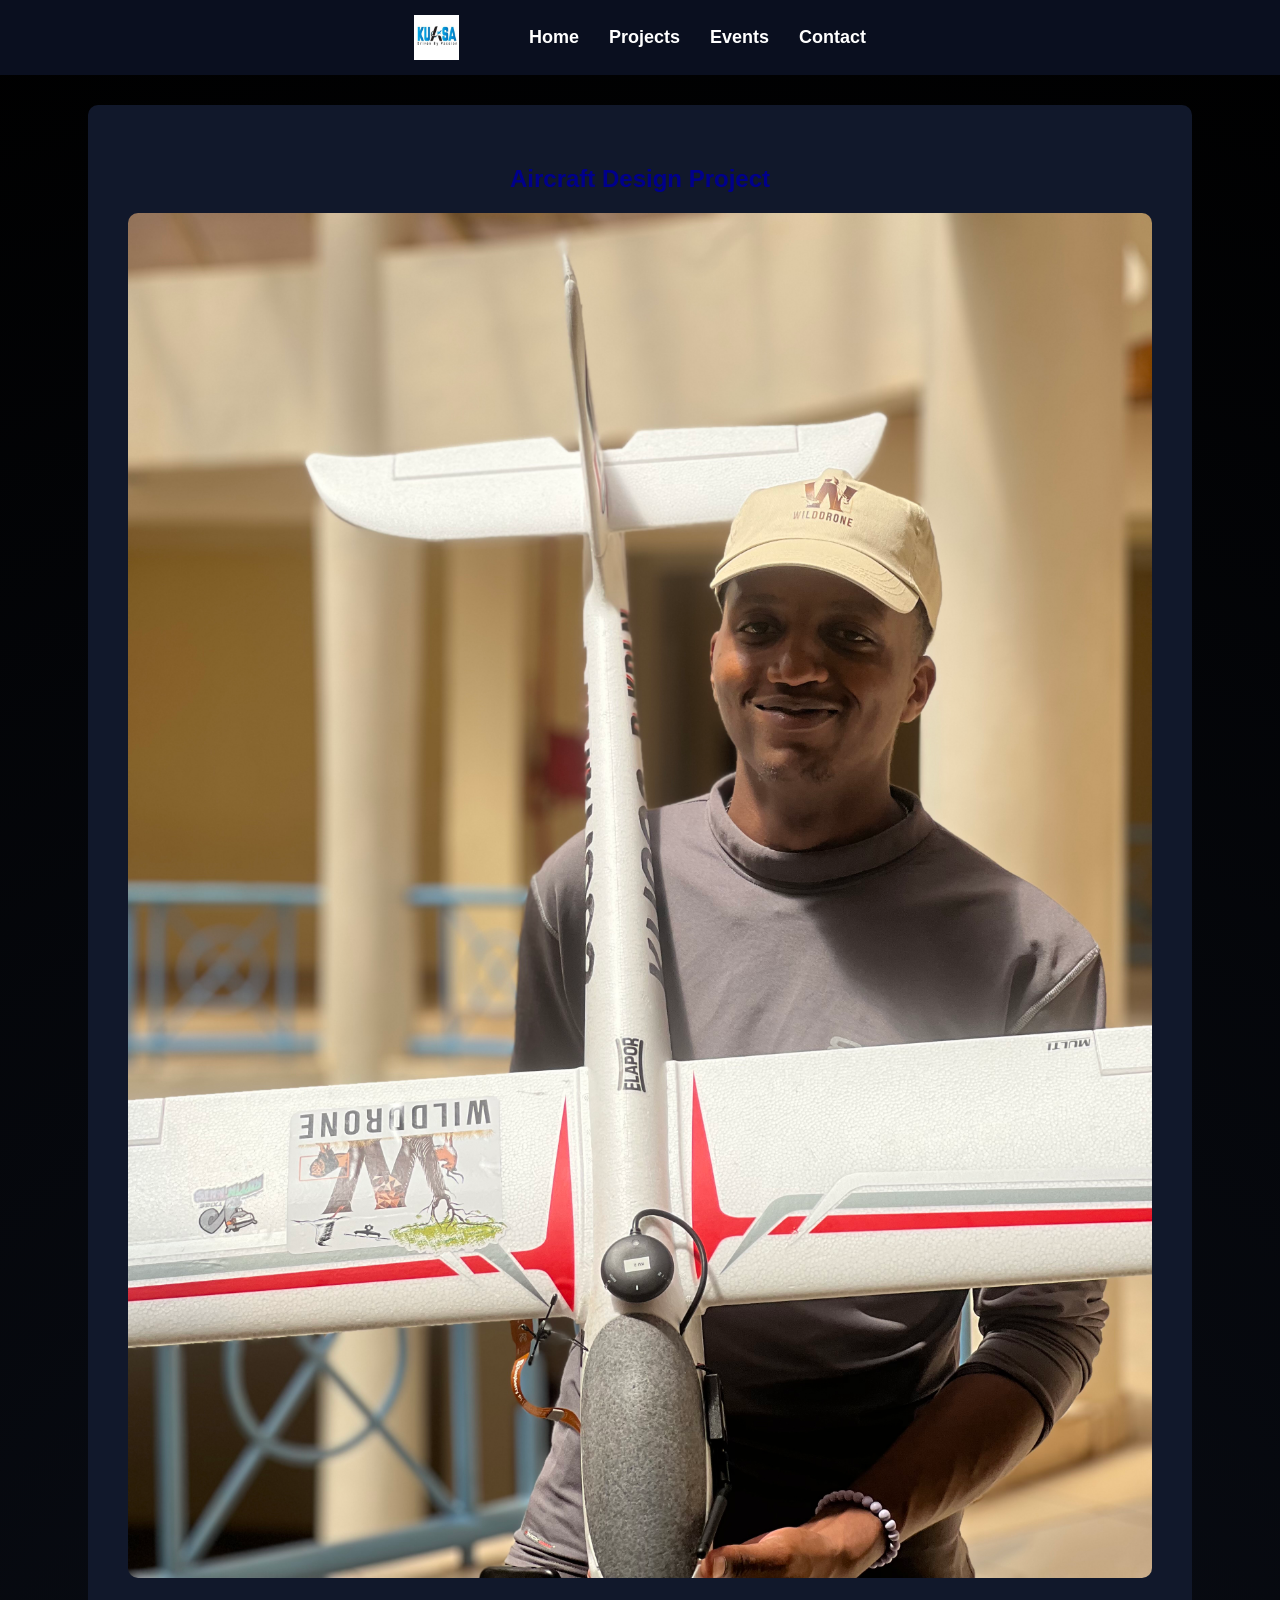
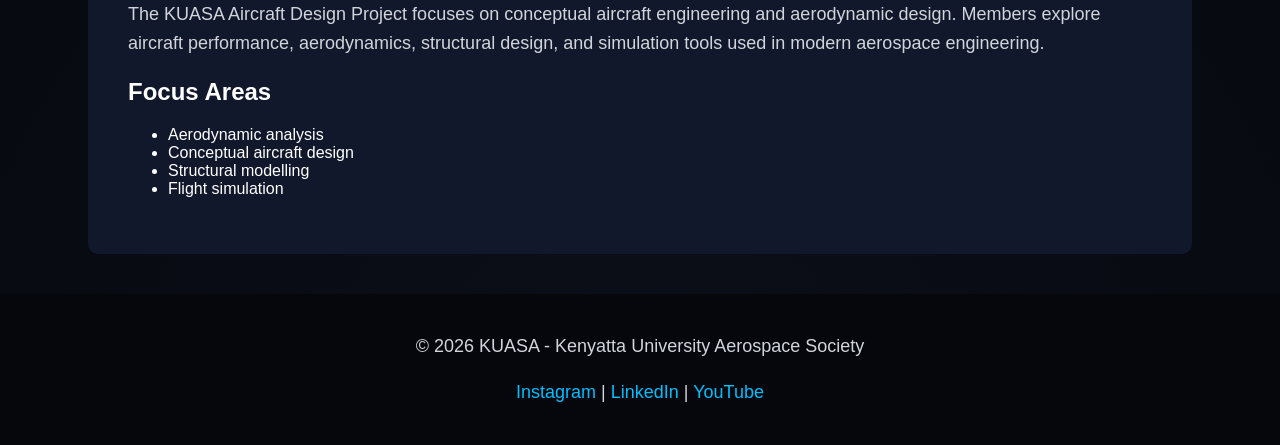
<file: aircraft-project.html>
<!DOCTYPE html>
<html>

<head>
<title>KUASA Aircraft Design Project</title>
<link rel="stylesheet" href="style.css">
</head>

<body>

<nav>

<img src="images/kuasa-logo.png" class="logo">

<a href="index.html">Home</a>
<a href="projects.html">Projects</a>
<a href="events.html">Events</a>
<a href="contact.html">Contact</a>

</nav>


<section>

<h1>Aircraft Design Project</h1>

<img src="images/aircraft.jpg" style="width:100%; border-radius:10px;">

<p>
The KUASA Aircraft Design Project focuses on conceptual aircraft engineering
and aerodynamic design. Members explore aircraft performance, aerodynamics,
structural design, and simulation tools used in modern aerospace engineering.
</p>

<h2>Focus Areas</h2>

<ul>
<li>Aerodynamic analysis</li>
<li>Conceptual aircraft design</li>
<li>Structural modelling</li>
<li>Flight simulation</li>
</ul>

</section>


<footer>

<p>© 2026 KUASA - Kenyatta University Aerospace Society</p>

<p>
<a href="#">Instagram</a> |
<a href="#">LinkedIn</a> |
<a href="#">YouTube</a>
</p>

</footer>

</body>

</html>
</file>
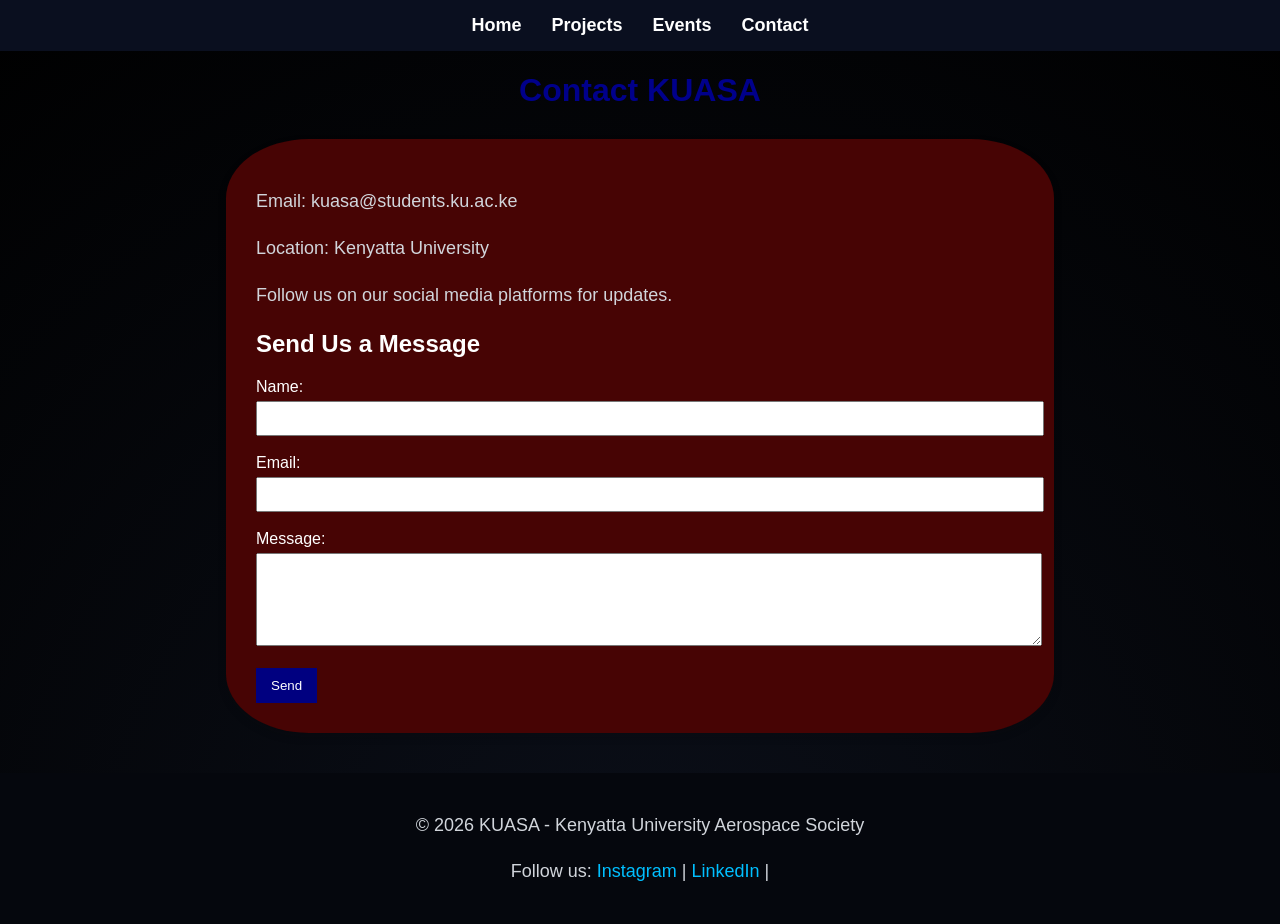
<file: contact.html>
<!DOCTYPE html>
<html>

<head>
<title>Contact KUASA</title>
<link rel="stylesheet" href="style.css">
</head>

<body>

<nav>
<a href="index.html">Home</a>
<a href="projects.html">Projects</a>
<a href="events.html">Events</a>
<a href="contact.html">Contact</a>
</nav>

<h1>Contact KUASA</h1>

<div class="contact-container">

<p>Email: kuasa@students.ku.ac.ke</p>
<p>Location: Kenyatta University</p>
<p>Follow us on our social media platforms for updates.</p>

<h2>Send Us a Message</h2>

<form>
<label>Name:</label><br>
<input type="text"><br><br>

<label>Email:</label><br>
<input type="email"><br><br>

<label>Message:</label><br>
<textarea rows="5" cols="30"></textarea><br><br>

<button type="submit">Send</button>
</form>

</div>

</body>
</html>

<footer>
    <p>© 2026 KUASA - Kenyatta University Aerospace Society</p>

    <p>
        Follow us:
        <a href="#">Instagram</a> |
        <a href="#">LinkedIn</a> |

    </p>

</footer>
</file>
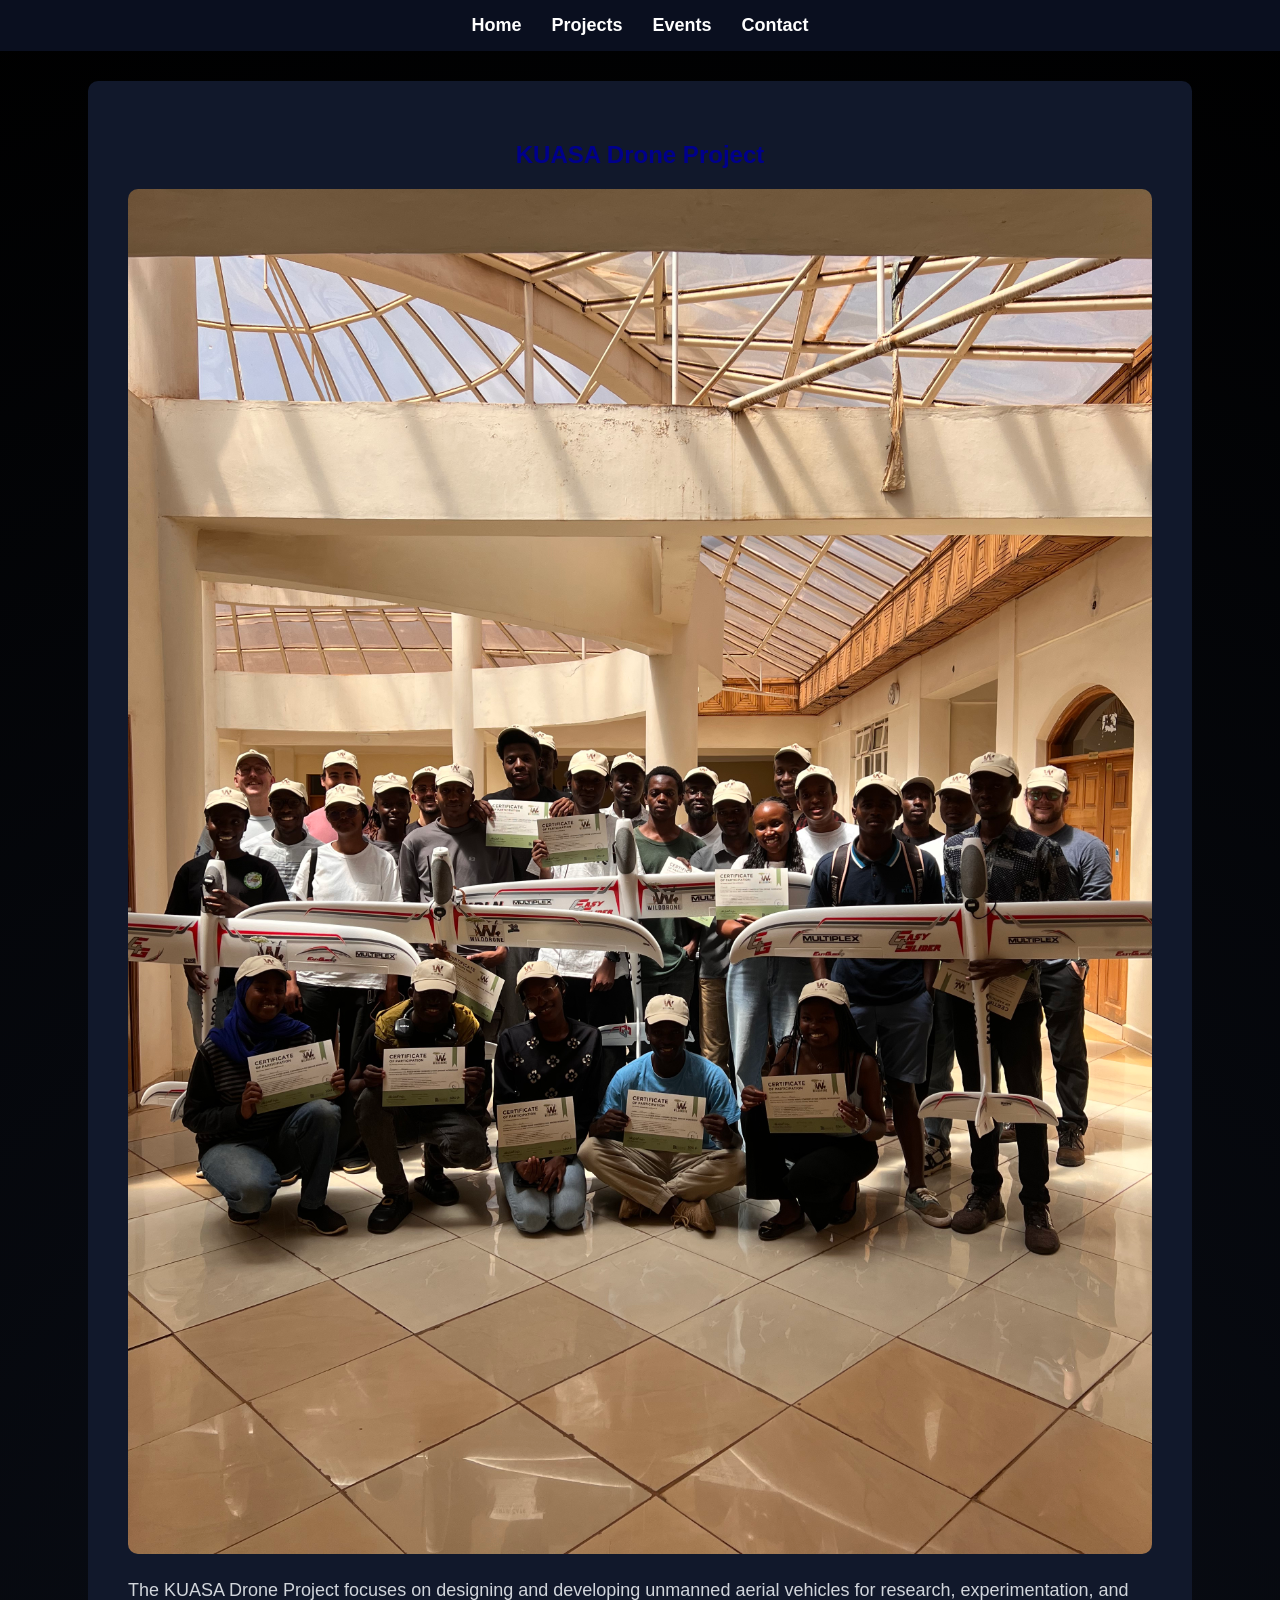
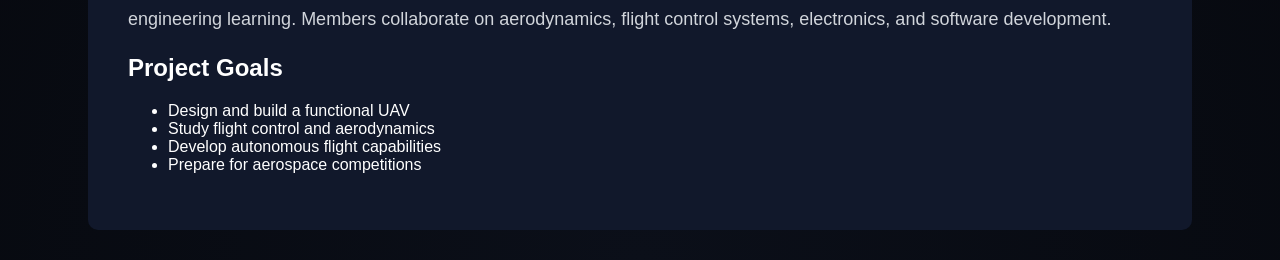
<file: drone-project.html>
<!DOCTYPE html>
<html>

<head>
<title>KUASA Drone Project</title>
<link rel="stylesheet" href="style.css">
</head>

<body>

<nav>
<a href="index.html">Home</a>
<a href="projects.html">Projects</a>
<a href="events.html">Events</a>
<a href="contact.html">Contact</a>
</nav>

<section>

<h1>KUASA Drone Project</h1>

<img src="images/drone.jpg" style="width:100%; border-radius:10px;">

<p>
The KUASA Drone Project focuses on designing and developing unmanned aerial
vehicles for research, experimentation, and engineering learning. Members
collaborate on aerodynamics, flight control systems, electronics, and software
development.
</p>

<h2>Project Goals</h2>

<ul>
<li>Design and build a functional UAV</li>
<li>Study flight control and aerodynamics</li>
<li>Develop autonomous flight capabilities</li>
<li>Prepare for aerospace competitions</li>
</ul>

</section>

</body>
</html>
</file>
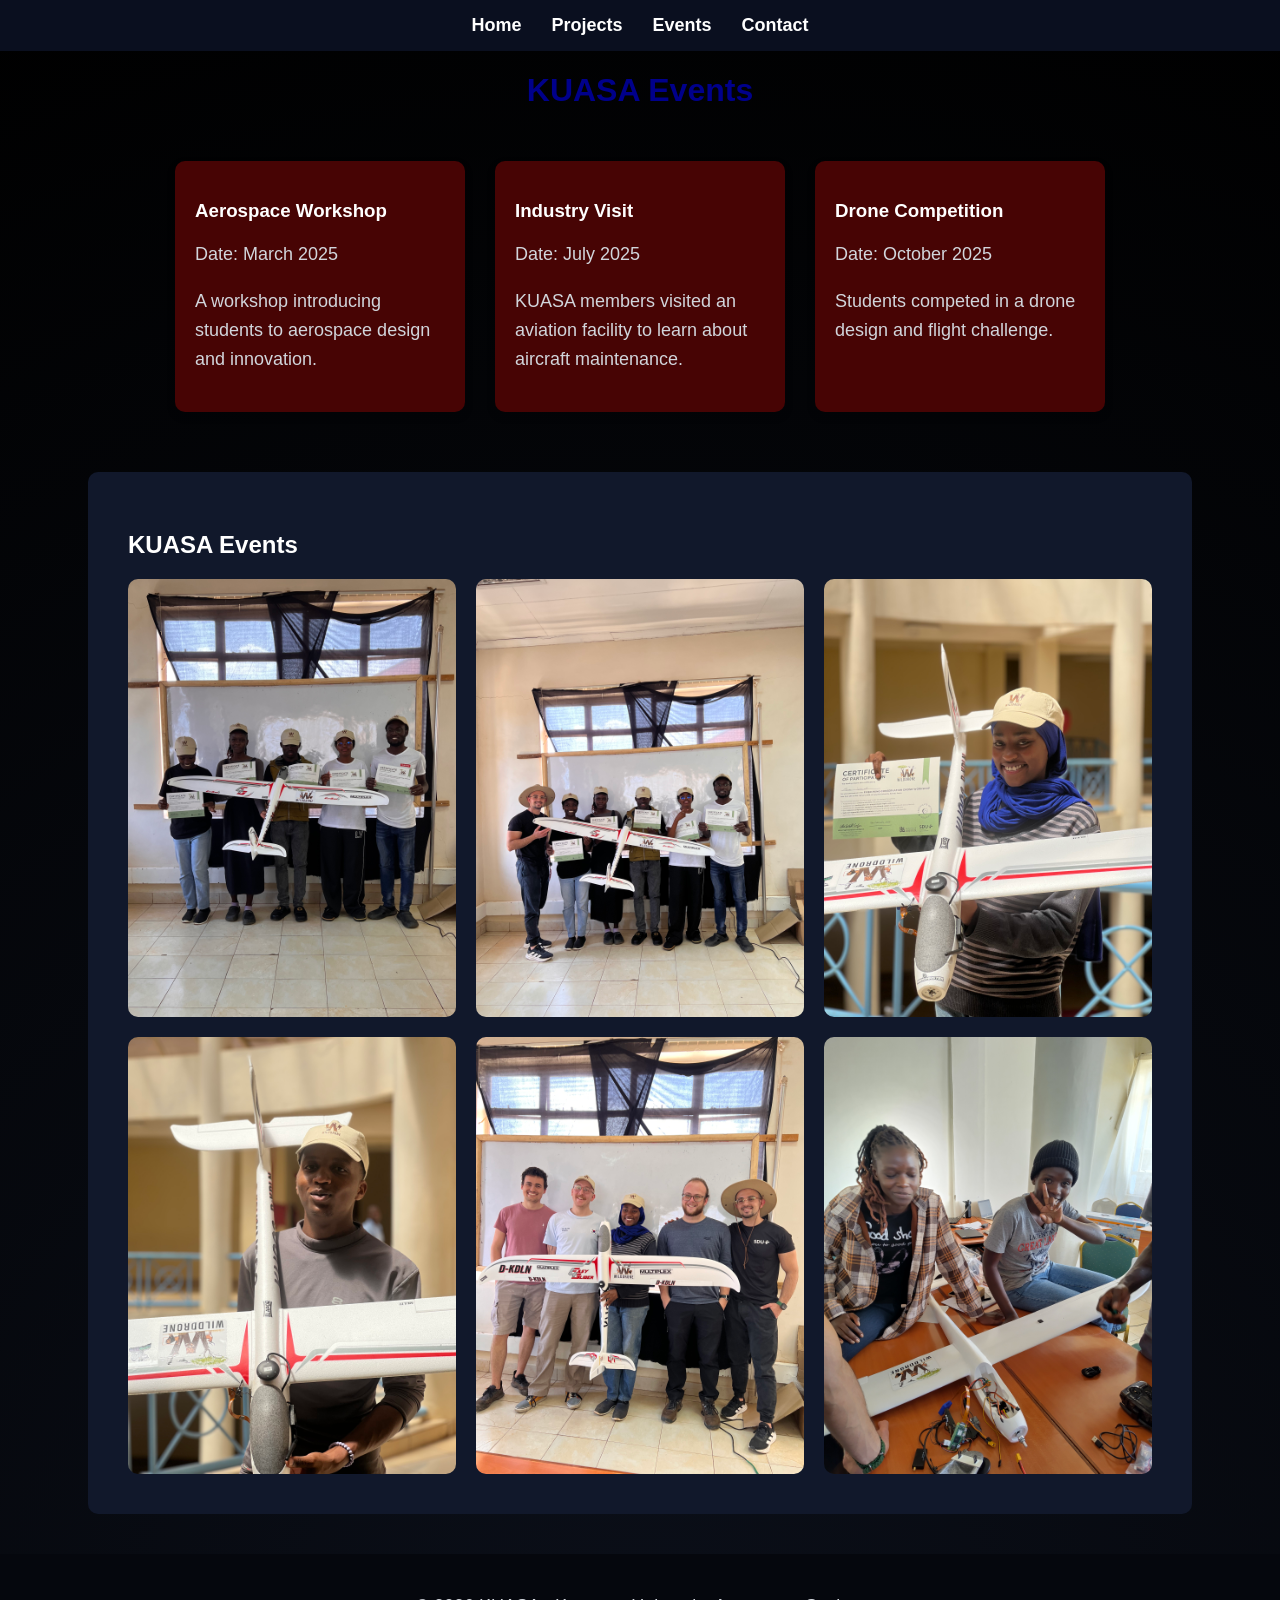
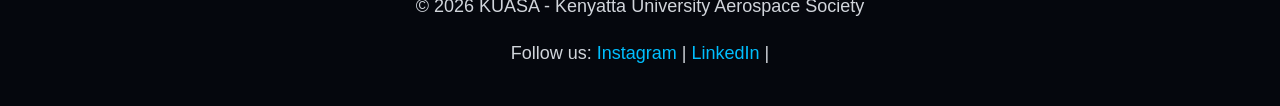
<file: events.html>
<!DOCTYPE html>
<html>

<head>
<title>KUASA Events</title>
<link rel="stylesheet" href="style.css">
</head>

<body>

<nav>
<a href="index.html">Home</a>
<a href="projects.html">Projects</a>
<a href="events.html">Events</a>
<a href="contact.html">Contact</a>
</nav>

<h1>KUASA Events</h1>

<div class="events-container">

<div class="event-card">
<h3>Aerospace Workshop</h3>
<p>Date: March 2025</p>
<p>A workshop introducing students to aerospace design and innovation.</p>
</div>

<div class="event-card">
<h3>Industry Visit</h3>
<p>Date: July 2025</p>
<p>KUASA members visited an aviation facility to learn about aircraft maintenance.</p>
</div>

<div class="event-card">
<h3>Drone Competition</h3>
<p>Date: October 2025</p>
<p>Students competed in a drone design and flight challenge.</p>
</div>

</div>

<section>
    <h2>KUASA Events</h2>

    <div class="gallery">

        <img src="images/event1.jpg" alt="KUASA Event">
        <img src="images/event2.jpg" alt="KUASA Event">
        <img src="images/event3.jpg" alt="KUASA Event">
        <img src="images/event4.jpg" alt="KUASA Event">
        <img src="images/event5.jpg" alt="KUASA Event">
        <img src="images/event6.jpg" alt="KUASA Event">

    </div>

</section>
</body>
</html>

<footer>
    <p>© 2026 KUASA - Kenyatta University Aerospace Society</p>

    <p>
        Follow us:
        <a href="#">Instagram</a> |
        <a href="#">LinkedIn</a> |

    </p>

</footer>
</file>
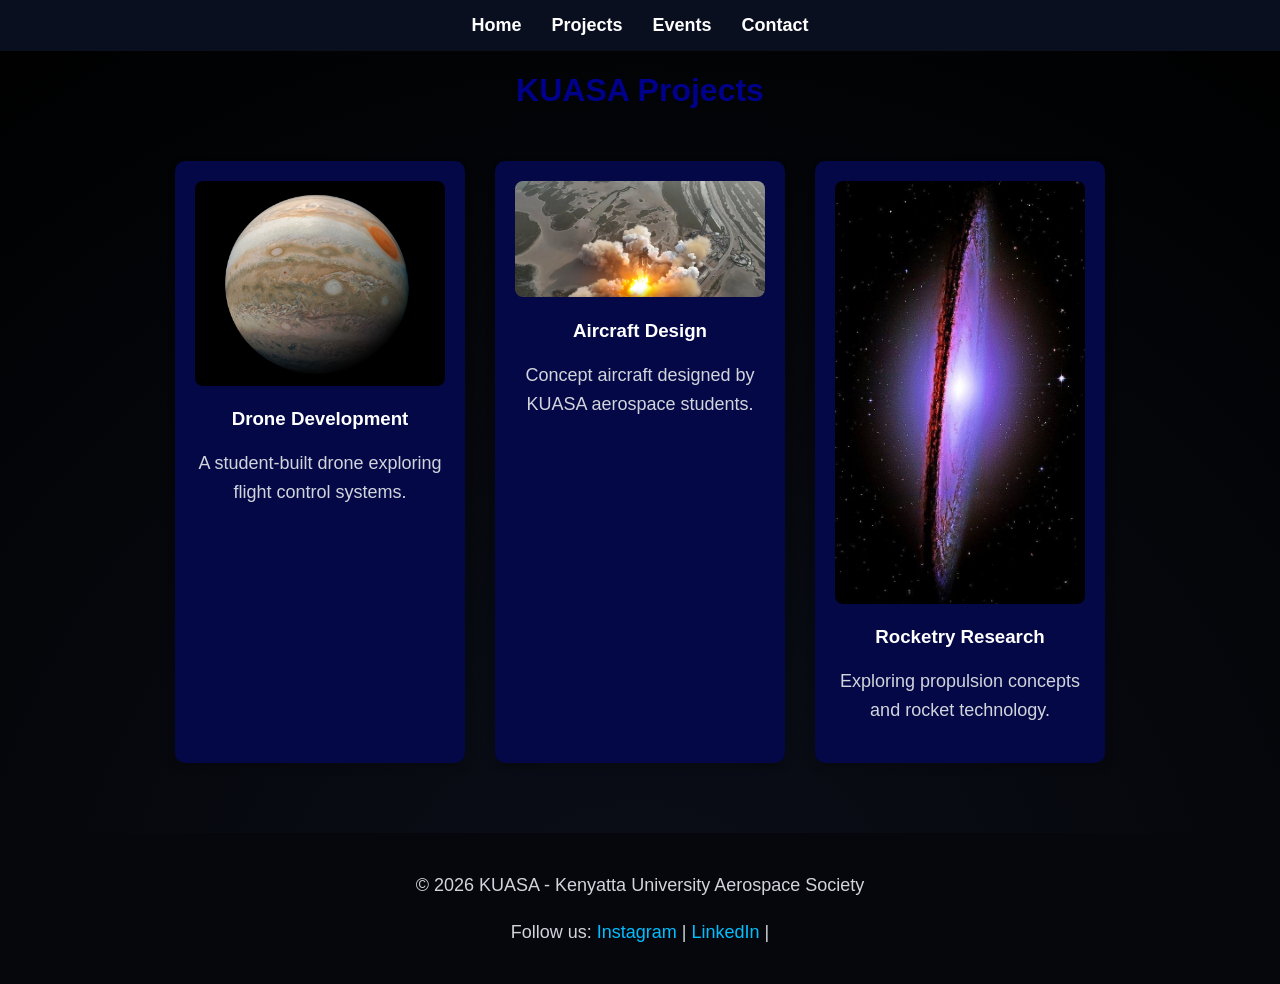
<file: projects.html>
<!DOCTYPE html>
<html>

<head>
<title>KUASA Projects</title>
<link rel="stylesheet" href="style.css">
</head>

<body>

<nav>
<a href="index.html">Home</a>
<a href="projects.html">Projects</a>
<a href="events.html">Events</a>
<a href="contact.html">Contact</a>
</nav>

<h1>KUASA Projects</h1>

<div class="projects-container">

<div class="project-card">
<img src="images/project1.jpg">
<h3>Drone Development</h3>
<p>A student-built drone exploring flight control systems.</p>
</div>

<div class="project-card">
<img src="images/project2.jpg">
<h3>Aircraft Design</h3>
<p>Concept aircraft designed by KUASA aerospace students.</p>
</div>

<div class="project-card">
<img src="images/project3.jpg">
<h3>Rocketry Research</h3>
<p>Exploring propulsion concepts and rocket technology.</p>
</div>

</div>

</body>
</html>

<footer>
    <p>© 2026 KUASA - Kenyatta University Aerospace Society</p>

    <p>
        Follow us:
        <a href="#">Instagram</a> |
        <a href="#">LinkedIn</a> |

    </p>

</footer>
</file>
<file: style.css>
body{
    background: radial-gradient(circle at bottom, #0b0f19 0%, #000000 100%);
    color:white;
    font-family:Arial, Helvetica, sans-serif;
    margin:0;
}
body{
    background-color: #0b0f19;
    color: white;
    font-family: Arial, Helvetica, sans-serif;
    margin: 0;
}

nav{
    background-color: #05070d;
    padding: 15px;
    display: flex;
    justify-content: center;
    gap: 30px;
}

nav a{
    color: white;
    text-decoration: none;
    font-weight: bold;
    font-size: 18px;
}

nav a:hover{
    color: #00bfff;
}
h1{
    color: darkblue;
    text-align: center;
}
p{
    font-size: 18px;
    line-height: 1.6;
}
nav a:hover{
    color: yellow;
}

header{
    text-align: center;
    padding: 40px;
    background-color: lightgray;
}

section{
    padding: 40px;
    margin: 30px auto;
    width: 80%;
    background-color: #11182b;
    border-radius: 10px;
    color: white;
}

p{
    color: #d1d5db;
}

.projects-container{
display: flex;
justify-content: center;
gap: 30px;
flex-wrap: wrap;
padding: 30px;
}

.project-card{
background-color: rgb(71, 4, 4);
padding: 15px;
border-radius: 10px;
width: 250px;
text-align: center;
box-shadow: 0 4px 8px rgba(0,0,0,0.2);
}

.project-card img{
width: 100%;
border-radius: 8px;
}

.events-container{
display: flex;
justify-content: center;
gap: 30px;
flex-wrap: wrap;
padding: 30px;
}

.event-card{
background-color: rgb(71, 4, 4);
padding: 20px;
border-radius: 10px;
width: 250px;
box-shadow: 0 4px 8px rgba(0,0,0,0.2);
}

.contact-container{
background-color: rgb(71, 4, 4);
margin: 30px;
padding: 30px;
border-radius: 10%;
width: 60%;
margin-left: auto;
margin-right: auto;
box-shadow: 0 4px 8px rgba(8, 8, 8, 0.2);
}

input, textarea{
width: 100%;
padding: 8px;
margin-top: 5px;
}

button{
background-color: navy;
color: white;
padding: 10px 15px;
border: none;
cursor: pointer;
}

button:hover{
background-color: darkblue;
}

.hero{
    height: 400px;
    background-image: url("images/space.jpg");
    background-size: cover;
    background-position: center;
    color: white;
    display: flex;
    flex-direction: column;
    justify-content: center;
    align-items: center;
    text-align: center;
    position:relative;
    overflow:hidden;
}

.hero h1{
    font-size: 40px;
}

.hero p{
    font-size: 20px;
}

.hero-button{
    margin-top: 20px;
    padding: 12px 25px;
    background-color: #0077ff;
    color: white;
    text-decoration: none;
    border-radius: 6px;
    font-weight: bold;
}

.hero-button:hover{
    background-color: #00bfff;
}

.projects-grid{
    display: grid;
    grid-template-columns: repeat(auto-fit, minmax(250px,1fr));
    gap: 25px;
    margin-top: 20px;
}

.project-card{
    background-color: rgb(4, 8, 71);
    border-radius: 10px;
    padding: 20px;
    text-align: center;
}

.project-card img{
    width: 100%;
    border-radius: 8px;
}

.project-card:hover{
    transform: translateY(-5px);
    transition: 0.3s;
}

.gallery{
    display: grid;
    grid-template-columns: repeat(auto-fit, minmax(250px,1fr));
    gap: 20px;
    margin-top: 20px;
}

.gallery img{
    width: 100%;
    border-radius: 10px;
    cursor: pointer;
    transition: transform 0.3s;
}

.gallery img:hover{
    transform: scale(1.05);
}

footer{
    background-color: #05070d;
    text-align: center;
    padding: 20px;
    margin-top: 40px;
}

footer a{
    color: #00bfff;
    text-decoration: none;
}

footer a:hover{
    text-decoration: underline;
}

.team-grid{
    display: grid;
    grid-template-columns: repeat(auto-fit, minmax(200px,1fr));
    gap: 25px;
    margin-top: 20px;
}

.team-card{
    background-color: #0f172a;
    padding: 20px;
    border-radius: 10px;
    text-align: center;
}

.team-card img{
    width: 120px;
    height: 120px;
    border-radius: 50%;
    object-fit: cover;
}

.team-card:hover{
    transform: translateY(-5px);
    transition: 0.3s;
}

.join-section{
    text-align:center;
    padding:60px 20px;
}

.join-button{
    display:inline-block;
    margin-top:20px;
    padding:15px 30px;
    background:#0077ff;
    color:white;
    text-decoration:none;
    border-radius:8px;
    font-weight:bold;
}

.join-button:hover{
    background:#00bfff;
}

body::before{
    content:"";
    position:fixed;
    top:0;
    left:0;
    width:100%;
    height:100%;
    background-image: url("https://www.transparenttextures.com/patterns/stardust.png");
    opacity:0.4;
    z-index:-1;
}
.rocket{
    position:absolute;
    bottom:-100px;
    right:10%;
    width:80px;
    animation: launch 6s infinite;
}

@keyframes launch{
    0%{
        transform:translateY(0);
        opacity:1;
    }

    80%{
        opacity:1;
    }

    100%{
        transform:translateY(-600px);
        opacity:0;
    }
}
.logo{
    height:45px;
    margin-right:40px;
}

nav{
    background-color:#0a0f1f;
    display:flex;
    align-items:center;
    justify-content:center;
    gap:30px;
    padding:15px;
    position:sticky;
    top:0;
    z-index:1000;
}

.purpose-section{
text-align:center;
padding:60px 20px;
}

.purpose-card{
display:flex;
justify-content:space-between;
background:#0c152b;
color:#0a1125;
border-radius:12px;
padding:40px;
margin:40px auto;
width:85%;
gap:30px;
}

.purpose-column{
flex:1;
}

.purpose-column h3{
color:#0077ff;
margin-bottom:10px;
}

@media (max-width:768px){

.purpose-card{
flex-direction:column;
text-align:center;
}

}
</file>
